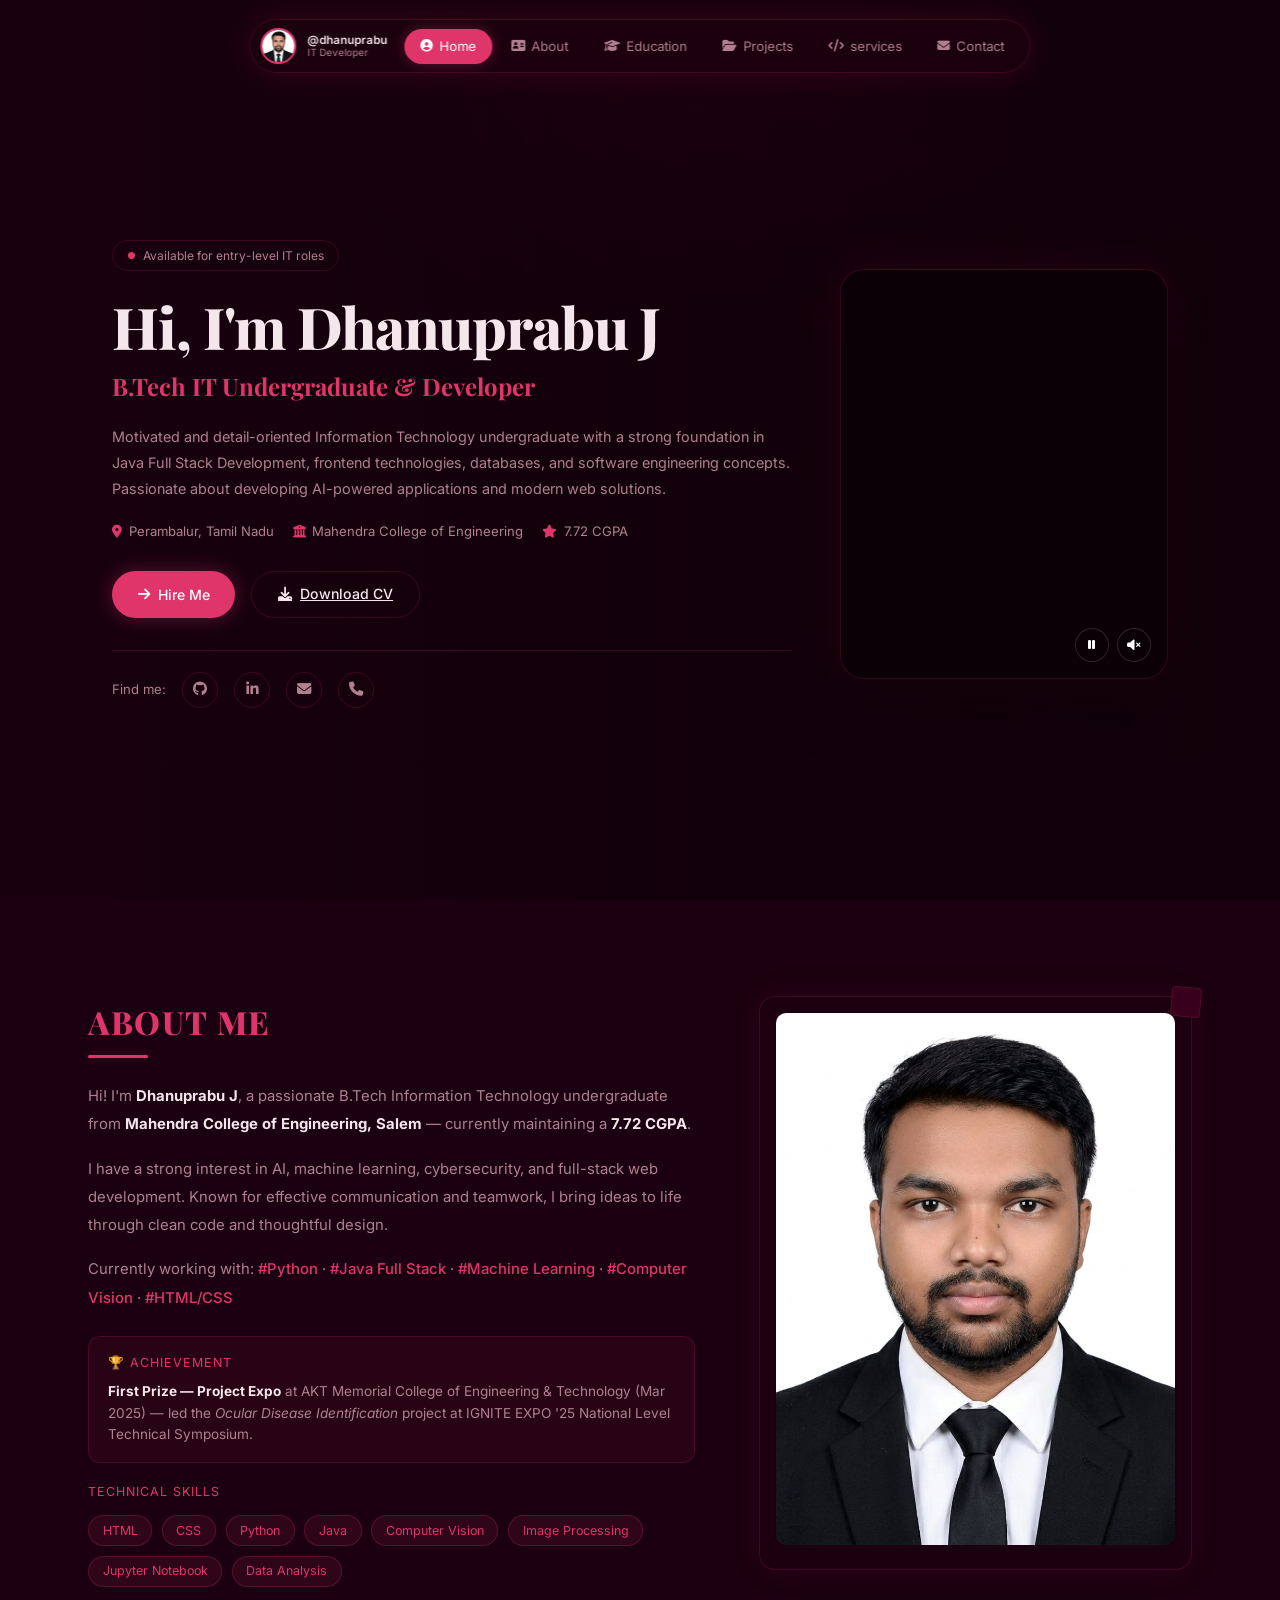
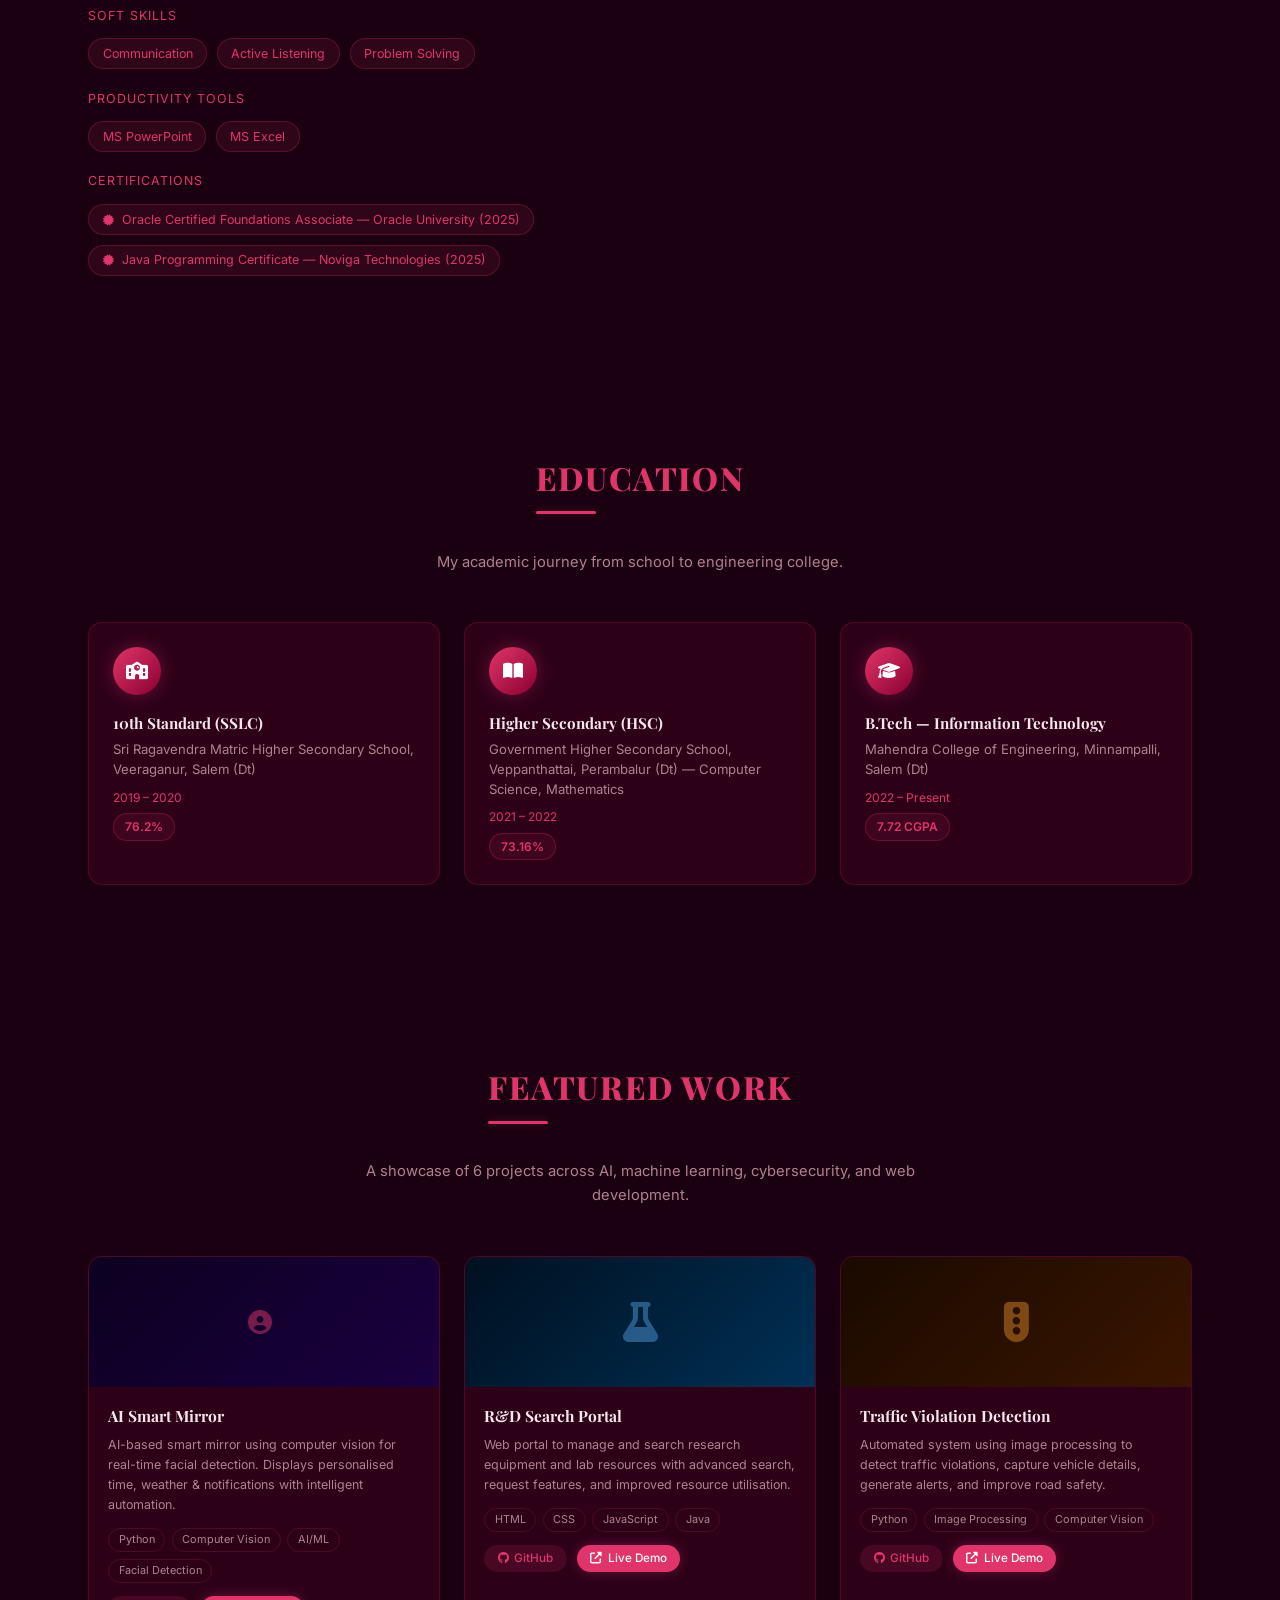
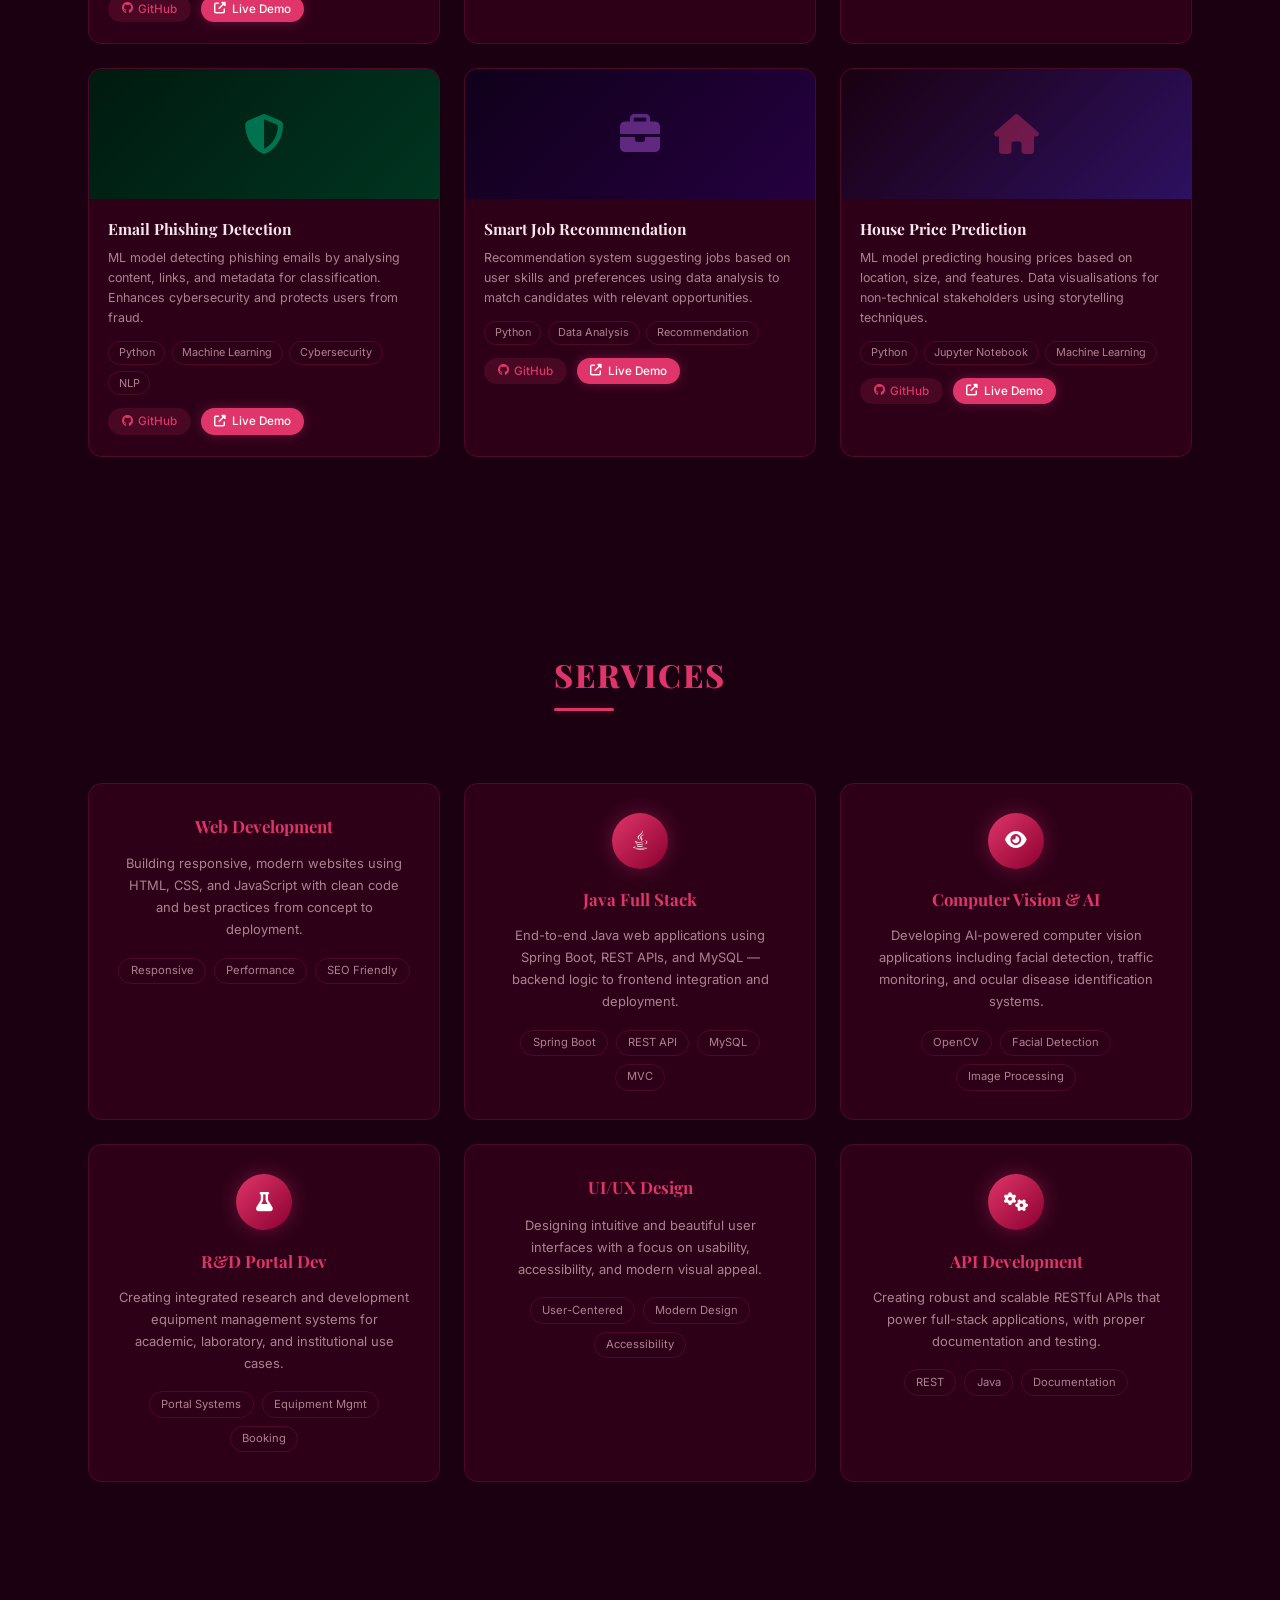
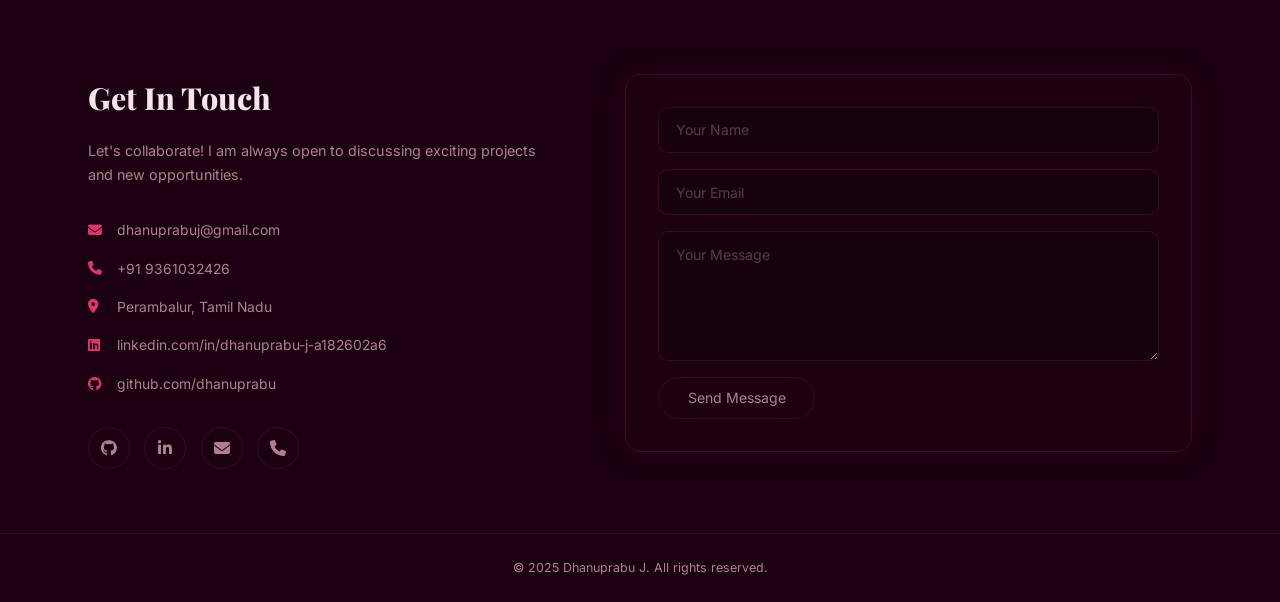
<file: Dhanuprabu_portfolio/index.html>
<!DOCTYPE html>
<html lang="en">
<head>
<meta charset="UTF-8"/>
<meta name="viewport" content="width=device-width, initial-scale=1.0"/>
<title>Dhanuprabu J – IT Developer</title>
<link href="https://fonts.googleapis.com/css2?family=Playfair+Display:wght@700;800&family=Inter:wght@300;400;500;600&display=swap" rel="stylesheet"/>
<link rel="stylesheet" href="https://cdnjs.cloudflare.com/ajax/libs/font-awesome/6.5.0/css/all.min.css"/>
<link rel="stylesheet" href="style.css">
</head>
<body>

<nav id="navbar">
  <div class="nav-avatar"><img src="assets/profile.jpg" alt="Dhanuprabu"/></div>
  <div class="nav-info"><span class="nav-name">@dhanuprabu</span><span class="nav-role">IT Developer</span></div>
  <div class="nav-links">
    <a class="nav-link active" onclick="goTo('home')"><i class="fas fa-user-circle"></i> Home</a>
    <a class="nav-link" onclick="goTo('about')"><i class="fas fa-address-card"></i> About</a>
    <a class="nav-link" onclick="goTo('education')"><i class="fas fa-graduation-cap"></i> Education</a>
    <a class="nav-link" onclick="goTo('projects')"><i class="fas fa-folder-open"></i> Projects</a>
    <a class="nav-link" onclick="goTo('services')"><i class="fas fa-code"></i> services</a>
    <a class="nav-link" onclick="goTo('contact')"><i class="fas fa-envelope"></i> Contact</a>
  </div>
</nav>

<section id="home">
  <video class="hero-video-bg" id="heroBgVideo" autoplay muted loop playsinline preload="auto">
    <source src="assets/hero-video.mp4" type="video/mp4">
  </video>
  <div class="hero-bg-overlay"></div>
  <div class="container">
    <div class="hero-inner">
      <div class="hero-text-col">
        <div class="hero-avail"><span class="dot"></span> Available for entry-level IT roles</div>
        <h1 class="hero-title">Hi, I'm Dhanuprabu J</h1>
        <div class="hero-role">B.Tech IT Undergraduate &amp; Developer</div>
        <p class="hero-desc">Motivated and detail-oriented Information Technology undergraduate with a strong foundation in Java Full Stack Development, frontend technologies, databases, and software engineering concepts. Passionate about developing AI-powered applications and modern web solutions.</p>
        <div class="hero-meta">
          <span><i class="fas fa-map-marker-alt"></i> Perambalur, Tamil Nadu</span>
          <span><i class="fas fa-university"></i> Mahendra College of Engineering</span>
          <span><i class="fas fa-star"></i> 7.72 CGPA</span>
        </div>
        <div class="hero-btns">
          <button class="btn-primary" onclick="goTo('contact')"><i class="fas fa-arrow-right"></i> Hire Me</button>
          <a class="btn-outline" id="downloadCvBtn" href="assets/Dhanuprabu_J_Resume.pdf" download="Dhanuprabu_J_Resume.pdf"><i class="fas fa-download"></i> Download CV</a>
        </div>
        <hr class="hero-divider"/>
        <div class="hero-social">
          <span>Find me:</span>
          <a class="social-icon" href="https://github.com/dhanuprabu" target="_blank"><i class="fab fa-github"></i></a>
          <a class="social-icon" href="https://www.linkedin.com/in/dhanuprabu-j-a182602a6" target="_blank"><i class="fab fa-linkedin-in"></i></a>
          <a class="social-icon" href="mailto:dhanuprabuj@gmail.com"><i class="fas fa-envelope"></i></a>
          <a class="social-icon" href="tel:+919361032426"><i class="fas fa-phone"></i></a>
        </div>
      </div>
      <div class="hero-right">
        <div class="video-card">
          <video autoplay muted loop playsinline preload="auto" id="heroCardVideo">
            <source src="assets/hero-video.mp4" type="video/mp4">
          </video>
          <div class="video-card-controls">
            <div class="vc-btn" id="vcPlayPause" onclick="toggleHeroCardVideo()"><i class="fas fa-pause"></i></div>
            <div class="vc-btn" onclick="toggleHeroCardMute()" id="vcMute"><i class="fas fa-volume-mute"></i></div>
          </div>
        </div>
      </div>
    </div>
  </div>
</section>

<section id="about">
  <div class="container">
    <div class="about-grid reveal">
      <div>
        <div class="section-heading">About Me</div>
        <div class="about-text">
          <p>Hi! I'm <strong style="color:var(--text);">Dhanuprabu J</strong>, a passionate B.Tech Information Technology undergraduate from <strong style="color:var(--text);">Mahendra College of Engineering, Salem</strong> — currently maintaining a <strong style="color:var(--text);">7.72 CGPA</strong>.</p>
          <p>I have a strong interest in AI, machine learning, cybersecurity, and full-stack web development. Known for effective communication and teamwork, I bring ideas to life through clean code and thoughtful design.</p>
          <p>Currently working with: <span class="hash">#Python</span> · <span class="hash">#Java Full Stack</span> · <span class="hash">#Machine Learning</span> · <span class="hash">#Computer Vision</span> · <span class="hash">#HTML/CSS</span></p>
        </div>
        <div class="ach-box">
          <div class="ach-title">🏆 Achievement</div>
          <p><strong style="color:var(--text);">First Prize — Project Expo</strong> at AKT Memorial College of Engineering &amp; Technology (Mar 2025) — led the <em>Ocular Disease Identification</em> project at IGNITE EXPO '25 National Level Technical Symposium.</p>
        </div>
        <span class="sub-label">Technical Skills</span>
        <div class="skills-row">
          <span class="skill-pill">HTML</span><span class="skill-pill">CSS</span><span class="skill-pill">Python</span><span class="skill-pill">Java</span>
          <span class="skill-pill">Computer Vision</span><span class="skill-pill">Image Processing</span>
          <span class="skill-pill">Jupyter Notebook</span><span class="skill-pill">Data Analysis</span>
        </div>
        <span class="sub-label">Soft Skills</span>
        <div class="skills-row">
          <span class="skill-pill">Communication</span><span class="skill-pill">Active Listening</span><span class="skill-pill">Problem Solving</span>
        </div>
        <span class="sub-label">Productivity Tools</span>
        <div class="skills-row">
          <span class="skill-pill">MS PowerPoint</span><span class="skill-pill">MS Excel</span>
        </div>
        <span class="sub-label">Certifications</span>
        <div class="skills-row">
          <span class="skill-pill"><i class="fas fa-certificate" style="margin-right:4px;font-size:0.68rem;"></i> Oracle Certified Foundations Associate — Oracle University (2025)</span>
          <span class="skill-pill"><i class="fas fa-certificate" style="margin-right:4px;font-size:0.68rem;"></i> Java Programming Certificate — Noviga Technologies (2025)</span>
        </div>
      </div>
      <div>
        <div class="about-img-card"><img src="assets/profile.jpg" alt="Dhanuprabu J"/></div>
      </div>
    </div>
  </div>
</section>

<section id="education">
  <div class="container">
    <div class="section-center reveal"><div class="section-heading">Education</div><p>My academic journey from school to engineering college.</p></div>
    <div class="edu-grid reveal">
      <div class="edu-card">
        <div class="edu-icon"><i class="fas fa-school"></i></div>
        <div class="edu-degree">10th Standard (SSLC)</div>
        <div class="edu-school">Sri Ragavendra Matric Higher Secondary School, Veeraganur, Salem (Dt)</div>
        <div class="edu-year">2019 – 2020</div>
        <span class="edu-score">76.2%</span>
      </div>
      <div class="edu-card">
        <div class="edu-icon"><i class="fas fa-book-open"></i></div>
        <div class="edu-degree">Higher Secondary (HSC)</div>
        <div class="edu-school">Government Higher Secondary School, Veppanthattai, Perambalur (Dt) — Computer Science, Mathematics</div>
        <div class="edu-year">2021 – 2022</div>
        <span class="edu-score">73.16%</span>
      </div>
      <div class="edu-card">
        <div class="edu-icon"><i class="fas fa-graduation-cap"></i></div>
        <div class="edu-degree">B.Tech — Information Technology</div>
        <div class="edu-school">Mahendra College of Engineering, Minnampalli, Salem (Dt)</div>
        <div class="edu-year">2022 – Present</div>
        <span class="edu-score">7.72 CGPA</span>
      </div>
    </div>
  </div>
</section>

<section id="projects">
  <div class="container">
    <div class="section-center reveal">
      <div class="section-heading">Featured Work</div>
      <p>A showcase of 6 projects across AI, machine learning, cybersecurity, and web development.</p>
    </div>
    <div class="projects-grid">

      <div class="project-card reveal">
        <div class="project-thumb" style="background:linear-gradient(135deg,#0d0020,#1a0040);color:rgba(160,100,255,0.5);"><i class="fas fa-mirror" style="font-size:2.2rem;"></i><i class="fas fa-user-circle" style="font-size:1.5rem;margin-left:-0.5rem;color:rgba(224,53,106,0.5);"></i></div>
        <div class="project-body">
          <div class="project-title">AI Smart Mirror</div>
          <p class="project-desc">AI-based smart mirror using computer vision for real-time facial detection. Displays personalised time, weather &amp; notifications with intelligent automation.</p>
          <div class="tech-tags"><span class="tech-tag">Python</span><span class="tech-tag">Computer Vision</span><span class="tech-tag">AI/ML</span><span class="tech-tag">Facial Detection</span></div>
          <div class="project-btns">
            <button class="pbtn pbtn-gh"><i class="fab fa-github"></i> GitHub</button>
            <button class="pbtn pbtn-demo" onclick="window.open('https://69d7f37aac1aa747d41757c2--brilliant-starlight-b9158c.netlify.app/','_blank')"><i class="fas fa-external-link-alt"></i> Live Demo</button>
          </div>
        </div>
      </div>

      <div class="project-card reveal">
        <div class="project-thumb" style="background:linear-gradient(135deg,#001020,#003055);color:rgba(96,180,255,0.4);"><i class="fas fa-flask"></i></div>
        <div class="project-body">
          <div class="project-title">R&amp;D Search Portal</div>
          <p class="project-desc">Web portal to manage and search research equipment and lab resources with advanced search, request features, and improved resource utilisation.</p>
          <div class="tech-tags"><span class="tech-tag">HTML</span><span class="tech-tag">CSS</span><span class="tech-tag">JavaScript</span><span class="tech-tag">Java</span></div>
          <div class="project-btns">
            <button class="pbtn pbtn-gh"><i class="fab fa-github"></i> GitHub</button>
            <button class="pbtn pbtn-demo" onclick="window.open('https://spiffy-centaur-87545f.netlify.app/','_blank')"><i class="fas fa-external-link-alt"></i> Live Demo</button>
          </div>
        </div>
      </div>

      <div class="project-card reveal">
        <div class="project-thumb" style="background:linear-gradient(135deg,#1a0a00,#3a1500);color:rgba(255,160,50,0.4);"><i class="fas fa-traffic-light"></i></div>
        <div class="project-body">
          <div class="project-title">Traffic Violation Detection</div>
          <p class="project-desc">Automated system using image processing to detect traffic violations, capture vehicle details, generate alerts, and improve road safety.</p>
          <div class="tech-tags"><span class="tech-tag">Python</span><span class="tech-tag">Image Processing</span><span class="tech-tag">Computer Vision</span></div>
          <div class="project-btns">
            <button class="pbtn pbtn-gh"><i class="fab fa-github"></i> GitHub</button>
            <button class="pbtn pbtn-demo"><i class="fas fa-external-link-alt"></i> Live Demo</button>
          </div>
        </div>
      </div>

      <div class="project-card reveal">
        <div class="project-thumb" style="background:linear-gradient(135deg,#001a10,#003520);color:rgba(0,229,160,0.4);"><i class="fas fa-shield-alt"></i></div>
        <div class="project-body">
          <div class="project-title">Email Phishing Detection</div>
          <p class="project-desc">ML model detecting phishing emails by analysing content, links, and metadata for classification. Enhances cybersecurity and protects users from fraud.</p>
          <div class="tech-tags"><span class="tech-tag">Python</span><span class="tech-tag">Machine Learning</span><span class="tech-tag">Cybersecurity</span><span class="tech-tag">NLP</span></div>
          <div class="project-btns">
            <button class="pbtn pbtn-gh"><i class="fab fa-github"></i> GitHub</button>
            <button class="pbtn pbtn-demo"><i class="fas fa-external-link-alt"></i> Live Demo</button>
          </div>
        </div>
      </div>

      <div class="project-card reveal">
        <div class="project-thumb" style="background:linear-gradient(135deg,#10001a,#250040);color:rgba(200,100,255,0.4);"><i class="fas fa-briefcase"></i></div>
        <div class="project-body">
          <div class="project-title">Smart Job Recommendation</div>
          <p class="project-desc">Recommendation system suggesting jobs based on user skills and preferences using data analysis to match candidates with relevant opportunities.</p>
          <div class="tech-tags"><span class="tech-tag">Python</span><span class="tech-tag">Data Analysis</span><span class="tech-tag">Recommendation</span></div>
          <div class="project-btns">
            <button class="pbtn pbtn-gh"><i class="fab fa-github"></i> GitHub</button>
            <button class="pbtn pbtn-demo" onclick="window.open('https://v0-smart-job-recommendation-eight.vercel.app/','_blank')"><i class="fas fa-external-link-alt"></i> Live Demo</button>
          </div>
        </div>
      </div>

      <div class="project-card reveal">
        <div class="project-thumb" style="background:linear-gradient(135deg,#1a0010,#2d1060);color:rgba(224,53,106,0.4);"><i class="fas fa-home"></i></div>
        <div class="project-body">
          <div class="project-title">House Price Prediction</div>
          <p class="project-desc">ML model predicting housing prices based on location, size, and features. Data visualisations for non-technical stakeholders using storytelling techniques.</p>
          <div class="tech-tags"><span class="tech-tag">Python</span><span class="tech-tag">Jupyter Notebook</span><span class="tech-tag">Machine Learning</span></div>
          <div class="project-btns">
            <button class="pbtn pbtn-gh" onclick="window.open('https://github.com/dhanuprabu/House-price-predictor-7.git','_blank')"><i class="fab fa-github"></i> GitHub</button>
            <button class="pbtn pbtn-demo"><i class="fas fa-external-link-alt"></i> Live Demo</button>
          </div>
        </div>
      </div>

    </div>
  </div>
</section>

<section id="services">
  <div class="container">
    <div class="section-center reveal"><div class="section-heading">Services</div></div>
    <div class="services-grid">
      <div class="service-card reveal">
        <div class="service-title" style="margin-bottom:0.8rem;">Web Development</div>
        <p class="service-desc">Building responsive, modern websites using HTML, CSS, and JavaScript with clean code and best practices from concept to deployment.</p>
        <div class="service-tags"><span class="service-tag">Responsive</span><span class="service-tag">Performance</span><span class="service-tag">SEO Friendly</span></div>
      </div>
      <div class="service-card reveal">
        <div class="service-icon"><i class="fab fa-java"></i></div>
        <div class="service-title">Java Full Stack</div>
        <p class="service-desc">End-to-end Java web applications using Spring Boot, REST APIs, and MySQL — backend logic to frontend integration and deployment.</p>
        <div class="service-tags"><span class="service-tag">Spring Boot</span><span class="service-tag">REST API</span><span class="service-tag">MySQL</span><span class="service-tag">MVC</span></div>
      </div>
      <div class="service-card reveal">
        <div class="service-icon"><i class="fas fa-eye"></i></div>
        <div class="service-title">Computer Vision &amp; AI</div>
        <p class="service-desc">Developing AI-powered computer vision applications including facial detection, traffic monitoring, and ocular disease identification systems.</p>
        <div class="service-tags"><span class="service-tag">OpenCV</span><span class="service-tag">Facial Detection</span><span class="service-tag">Image Processing</span></div>
      </div>
      <div class="service-card reveal">
        <div class="service-icon"><i class="fas fa-flask"></i></div>
        <div class="service-title">R&amp;D Portal Dev</div>
        <p class="service-desc">Creating integrated research and development equipment management systems for academic, laboratory, and institutional use cases.</p>
        <div class="service-tags"><span class="service-tag">Portal Systems</span><span class="service-tag">Equipment Mgmt</span><span class="service-tag">Booking</span></div>
      </div>
      <div class="service-card reveal">
        <div class="service-title" style="margin-bottom:0.8rem;">UI/UX Design</div>
        <p class="service-desc">Designing intuitive and beautiful user interfaces with a focus on usability, accessibility, and modern visual appeal.</p>
        <div class="service-tags"><span class="service-tag">User-Centered</span><span class="service-tag">Modern Design</span><span class="service-tag">Accessibility</span></div>
      </div>
      <div class="service-card reveal">
        <div class="service-icon"><i class="fas fa-cogs"></i></div>
        <div class="service-title">API Development</div>
        <p class="service-desc">Creating robust and scalable RESTful APIs that power full-stack applications, with proper documentation and testing.</p>
        <div class="service-tags"><span class="service-tag">REST</span><span class="service-tag">Java</span><span class="service-tag">Documentation</span></div>
      </div>
    </div>
  </div>
</section>

<section id="contact">
  <div class="container">
    <div class="contact-grid reveal">
      <div>
        <div class="contact-title">Get In Touch</div>
        <p class="contact-sub">Let's collaborate! I am always open to discussing exciting projects and new opportunities.</p>
        <div class="contact-info">
          <div class="contact-item"><i class="fas fa-envelope"></i> dhanuprabuj@gmail.com</div>
          <div class="contact-item"><i class="fas fa-phone"></i> +91 9361032426</div>
          <div class="contact-item"><i class="fas fa-map-marker-alt"></i> Perambalur, Tamil Nadu</div>
          <div class="contact-item"><i class="fab fa-linkedin"></i> linkedin.com/in/dhanuprabu-j-a182602a6</div>
          <div class="contact-item"><i class="fab fa-github"></i> github.com/dhanuprabu</div>
        </div>
        <div class="contact-socials">
          <a class="csocial" href="https://github.com/dhanuprabu" target="_blank"><i class="fab fa-github"></i></a>
          <a class="csocial" href="https://www.linkedin.com/in/dhanuprabu-j-a182602a6" target="_blank"><i class="fab fa-linkedin-in"></i></a>
          <a class="csocial" href="mailto:dhanuprabuj@gmail.com"><i class="fas fa-envelope"></i></a>
          <a class="csocial" href="tel:+919361032426"><i class="fas fa-phone"></i></a>
        </div>
      </div>
      <div class="contact-form-wrap">
        <div class="cform">
          <input type="text" placeholder="Your Name"/>
          <input type="email" placeholder="Your Email"/>
          <textarea placeholder="Your Message"></textarea>
          <button type="button">Send Message</button>
        </div>
      </div>
    </div>
  </div>
</section>

<footer><p>© 2025 Dhanuprabu J. All rights reserved.</p></footer>

<script src="script.js"></script>
</body>

</html>
</file>
<file: Dhanuprabu_portfolio/style.css>
*,*::before,*::after{box-sizing:border-box;margin:0;padding:0;}
:root{--bg:#1a0010;--card:#2d0018;--accent:#e0356a;--accent2:#ff4d7d;--accentglow:rgba(224,53,106,0.35);--text:#f5e6ec;--muted:#b08090;--border:rgba(224,53,106,0.18);--green:#00e5a0;}
html{scroll-behavior:smooth;}
body{background:var(--bg);color:var(--text);font-family:'Inter',sans-serif;font-size:16px;line-height:1.6;overflow-x:hidden;}
body::before{content:'';position:fixed;top:-20%;left:50%;transform:translateX(-50%);width:900px;height:500px;background:radial-gradient(ellipse at center,rgba(180,20,80,0.28) 0%,transparent 70%);pointer-events:none;z-index:0;}

nav{position:fixed;top:1.2rem;left:50%;transform:translateX(-50%);z-index:1000;background:rgba(30,0,15,0.75);backdrop-filter:blur(18px);border:1px solid var(--border);border-radius:50px;padding:0.5rem 0.6rem;display:flex;align-items:center;gap:0.3rem;box-shadow:0 0 30px rgba(180,20,80,0.2);transition:all 0.3s;}
nav.scrolled{top:0.5rem;background:rgba(20,0,10,0.92);}
.nav-avatar{width:36px;height:36px;border-radius:50%;overflow:hidden;margin-right:0.4rem;flex-shrink:0;border:2px solid var(--accent);}
.nav-avatar img{width:100%;height:100%;object-fit:cover;object-position:top;}
.nav-info{display:flex;flex-direction:column;margin-right:0.8rem;}
.nav-name{font-size:0.72rem;font-weight:600;color:var(--text);line-height:1.1;}
.nav-role{font-size:0.62rem;color:var(--muted);line-height:1.1;}
.nav-links{display:flex;gap:0.2rem;}
.nav-link{display:flex;align-items:center;gap:0.4rem;padding:0.45rem 1rem;border-radius:50px;color:var(--muted);font-size:0.82rem;text-decoration:none;transition:all 0.2s;cursor:pointer;border:none;background:transparent;font-family:'Inter',sans-serif;}
.nav-link i{font-size:0.78rem;}
.nav-link:hover,.nav-link.active{background:var(--accent);color:#fff;box-shadow:0 0 14px var(--accentglow);}

section{position:relative;z-index:1;}
.container{max-width:1200px;margin:0 auto;padding:0 3rem;}

#home{min-height:100vh;display:flex;align-items:center;padding:6rem 0 3rem;position:relative;overflow:hidden;z-index:1;}
.hero-video-bg{position:absolute;top:0;left:0;width:100%;height:100%;object-fit:cover;object-position:70% center;z-index:0;display:block;background:#000;opacity:0.35;}
.hero-bg-overlay{position:absolute;top:0;left:0;width:100%;height:100%;z-index:0;background:linear-gradient(90deg,rgba(26,0,16,0.96) 0%,rgba(20,0,12,0.75) 45%,rgba(15,0,9,0.4) 100%);pointer-events:none;}
.video-card{position:relative;border-radius:24px;overflow:hidden;background:#0a0006;border:1px solid var(--border);box-shadow:0 20px 60px rgba(0,0,0,0.5),0 0 50px rgba(180,20,80,0.18);aspect-ratio:4/5;max-width:380px;width:100%;margin:0 auto;}
.video-card video{width:100%;height:100%;object-fit:cover;display:block;}
.video-card-controls{position:absolute;bottom:1rem;right:1rem;display:flex;gap:0.5rem;z-index:3;}
.vc-btn{width:34px;height:34px;border-radius:50%;background:rgba(10,0,6,0.7);backdrop-filter:blur(6px);border:1px solid rgba(255,255,255,0.15);display:flex;align-items:center;justify-content:center;color:#fff;font-size:0.75rem;cursor:pointer;transition:all 0.2s;}
.vc-btn:hover{background:var(--accent);}
#home .container{position:relative;z-index:2;}
@keyframes pulse{0%,100%{opacity:1;}50%{opacity:0.4;}}
.hero-inner{display:grid;grid-template-columns:1.35fr 0.65fr;gap:3rem;align-items:center;width:100%;}
.hero-text-col{max-width:none;width:100%;text-align:left;}
.hero-avail{display:inline-flex;align-items:center;gap:0.5rem;border:1px solid var(--border);border-radius:50px;padding:0.3rem 0.9rem;font-size:0.75rem;color:var(--muted);margin-bottom:1.5rem;animation:fadeInDown 0.6s ease both;}
.hero-avail .dot{width:7px;height:7px;border-radius:50%;background:var(--accent);animation:pulse 2s infinite;}
h1.hero-title{font-family:'Playfair Display',serif;font-size:clamp(2.6rem,4.5vw,3.8rem);font-weight:800;line-height:1.1;letter-spacing:-0.02em;margin-bottom:0.5rem;animation:fadeInUp 0.7s ease 0.1s both;}
.hero-role{font-family:'Playfair Display',serif;font-size:clamp(1.1rem,2vw,1.5rem);font-weight:700;color:var(--accent);margin-bottom:1.2rem;animation:fadeInUp 0.7s ease 0.2s both;}
.hero-desc{color:var(--muted);font-size:0.9rem;line-height:1.8;max-width:680px;margin-bottom:1.2rem;animation:fadeInUp 0.7s ease 0.3s both;}
.hero-meta{display:flex;gap:1.2rem;margin-bottom:1.8rem;font-size:0.82rem;color:var(--muted);animation:fadeInUp 0.7s ease 0.35s both;flex-wrap:wrap;}
.hero-meta span{display:flex;align-items:center;gap:0.4rem;}
.hero-meta i{color:var(--accent);}
.hero-btns{display:flex;gap:1rem;margin-bottom:2rem;animation:fadeInUp 0.7s ease 0.4s both;}
.btn-primary{background:var(--accent);color:#fff;border:none;border-radius:50px;padding:0.7rem 1.6rem;font-size:0.88rem;font-weight:500;cursor:pointer;font-family:'Inter',sans-serif;transition:all 0.2s;box-shadow:0 0 20px var(--accentglow);display:flex;align-items:center;gap:0.5rem;}
.btn-primary:hover{background:var(--accent2);box-shadow:0 0 30px var(--accentglow);}
.btn-outline{background:transparent;color:var(--text);border:1px solid var(--border);border-radius:50px;padding:0.7rem 1.6rem;font-size:0.88rem;font-weight:500;cursor:pointer;font-family:'Inter',sans-serif;transition:all 0.2s;display:flex;align-items:center;gap:0.5rem;}
.btn-outline:hover{border-color:var(--accent);color:var(--accent);}
.hero-divider{border:none;border-top:1px solid var(--border);margin-bottom:1.3rem;}
.hero-social{display:flex;align-items:center;gap:1rem;font-size:0.82rem;color:var(--muted);}
.social-icon{width:36px;height:36px;border-radius:50%;border:1px solid var(--border);display:flex;align-items:center;justify-content:center;color:var(--muted);font-size:0.9rem;transition:all 0.2s;cursor:pointer;text-decoration:none;}
.social-icon:hover{border-color:var(--accent);color:var(--accent);box-shadow:0 0 12px var(--accentglow);}

.hero-right{animation:fadeIn 0.9s ease 0.3s both;display:flex;flex-direction:column;align-items:center;gap:1.2rem;}
.hero-photo-ring{width:140px;height:140px;border-radius:50%;border:3px solid var(--accent);box-shadow:0 0 30px var(--accentglow),0 0 70px rgba(180,20,80,0.2);overflow:hidden;flex-shrink:0;}
.hero-photo-ring img{width:100%;height:100%;object-fit:cover;object-position:top;}
.core-ui{background:rgba(30,0,18,0.8);border:1px solid var(--border);border-radius:16px;padding:1.2rem;box-shadow:0 0 40px rgba(180,20,80,0.15);position:relative;overflow:hidden;width:100%;}
.core-ui::before{content:'';position:absolute;top:50%;left:50%;transform:translate(-50%,-50%);width:300px;height:300px;background:radial-gradient(ellipse,rgba(180,20,80,0.3) 0%,transparent 70%);pointer-events:none;}
.core-ui-header{display:flex;justify-content:space-between;align-items:center;margin-bottom:1rem;font-size:0.72rem;letter-spacing:0.1em;}
.core-ui-header .label{color:var(--muted);}
.online{color:var(--green);font-weight:600;}
.core-ui-sphere{position:relative;width:200px;height:200px;margin:0 auto 1.2rem;display:flex;align-items:center;justify-content:center;}
.sphere-glow{width:145px;height:145px;border-radius:50%;background:radial-gradient(ellipse at 35% 35%,#e0356a 0%,#8b0030 45%,#3a0015 80%);box-shadow:0 0 60px rgba(180,20,80,0.6),0 0 120px rgba(180,20,80,0.25);display:flex;align-items:center;justify-content:center;position:relative;z-index:2;animation:sphPulse 3s ease-in-out infinite;}
@keyframes sphPulse{0%,100%{box-shadow:0 0 60px rgba(180,20,80,0.6),0 0 120px rgba(180,20,80,0.25);}50%{box-shadow:0 0 80px rgba(180,20,80,0.9),0 0 160px rgba(180,20,80,0.35);}}
.sphere-text{color:rgba(255,255,255,0.9);font-size:0.8rem;letter-spacing:0.15em;font-weight:600;}
.sphere-ring{position:absolute;border-radius:50%;}
.ring1{width:185px;height:185px;border:1px solid rgba(224,53,106,0.25);animation:rotateSlow 8s linear infinite;}
.ring2{width:200px;height:200px;border:1px solid rgba(224,53,106,0.12);animation:rotateSlow 12s linear infinite reverse;}
@keyframes rotateSlow{from{transform:rotate(0deg);}to{transform:rotate(360deg);}}
.orbit-icon{position:absolute;width:32px;height:32px;border-radius:50%;background:rgba(40,0,22,0.9);border:1px solid var(--border);display:flex;align-items:center;justify-content:center;font-size:0.82rem;color:var(--accent);box-shadow:0 0 10px var(--accentglow);animation:orbitFloat 3s ease-in-out infinite;}
.orbit-icon:nth-child(3){top:0;left:50%;transform:translateX(-50%);animation-delay:0s;}
.orbit-icon:nth-child(4){right:0;top:50%;transform:translateY(-50%);animation-delay:0.75s;}
.orbit-icon:nth-child(5){bottom:0;left:50%;transform:translateX(-50%);animation-delay:1.5s;}
.orbit-icon:nth-child(6){left:0;top:50%;transform:translateY(-50%);animation-delay:2.25s;}
@keyframes orbitFloat{0%,100%{opacity:0.7;}50%{opacity:1;}}
.core-ui-stats{display:grid;grid-template-columns:1fr 1fr;gap:0.8rem;}
.core-stat{background:rgba(20,0,12,0.7);border-radius:10px;padding:0.9rem 1rem;border:1px solid var(--border);}
.core-stat .num{font-size:1.5rem;font-weight:700;font-family:'Playfair Display',serif;}
.core-stat .lbl{font-size:0.72rem;color:var(--muted);}

.section-heading{font-family:'Playfair Display',serif;font-size:2rem;font-weight:800;color:var(--accent);text-transform:uppercase;letter-spacing:0.05em;margin-bottom:1.5rem;display:inline-block;}
.section-heading::after{content:'';display:block;width:60px;height:3px;background:var(--accent);border-radius:2px;margin-top:0.5rem;box-shadow:0 0 10px var(--accentglow);}
.section-center{text-align:center;margin-bottom:3rem;}
.section-center .section-heading{display:inline-block;}
.section-center p{color:var(--muted);font-size:0.92rem;max-width:620px;margin:0.8rem auto 0;}

#about{padding:6rem 0;}
.about-grid{display:grid;grid-template-columns:1.4fr 1fr;gap:4rem;align-items:start;}
.about-text p{color:var(--muted);line-height:1.9;margin-bottom:1rem;font-size:0.93rem;}
.hash{color:var(--accent);font-weight:500;}
.about-img-card{position:relative;background:rgba(30,0,18,0.6);border:1px solid var(--border);border-radius:16px;padding:1rem;box-shadow:0 0 30px rgba(180,20,80,0.12);}
.about-img-card::before{content:'';position:absolute;top:-10px;right:-10px;width:30px;height:30px;background:rgba(60,0,30,0.9);border-radius:4px;border:1px solid var(--border);transform:rotate(5deg);}
.about-img-card img{width:100%;aspect-ratio:3/4;object-fit:cover;object-position:top;border-radius:10px;}
.skill-pill{background:rgba(224,53,106,0.1);border:1px solid rgba(224,53,106,0.25);border-radius:50px;padding:0.28rem 0.85rem;font-size:0.78rem;color:var(--accent);}
.skills-row{display:flex;flex-wrap:wrap;gap:0.6rem;margin-top:0.8rem;}
.ach-box{margin-top:1.5rem;background:rgba(224,53,106,0.07);border:1px solid var(--border);border-radius:12px;padding:1rem 1.2rem;}
.ach-box .ach-title{font-size:0.78rem;text-transform:uppercase;letter-spacing:0.08em;color:var(--accent);margin-bottom:0.5rem;}
.ach-box p{font-size:0.85rem;color:var(--muted);line-height:1.6;}
.sub-label{font-size:0.78rem;text-transform:uppercase;letter-spacing:0.08em;color:var(--accent);margin-bottom:0.6rem;margin-top:1.2rem;display:block;}

#education{padding:5rem 0;}
.edu-grid{display:grid;grid-template-columns:repeat(3,1fr);gap:1.5rem;}
.edu-card{background:var(--card);border:1px solid var(--border);border-radius:14px;padding:1.5rem;transition:all 0.25s;}
.edu-card:hover{border-color:rgba(224,53,106,0.4);transform:translateY(-4px);box-shadow:0 10px 30px rgba(180,20,80,0.15);}
.edu-icon{width:48px;height:48px;border-radius:50%;background:linear-gradient(135deg,#e0356a,#8b0030);display:flex;align-items:center;justify-content:center;font-size:1.1rem;color:#fff;margin-bottom:1rem;box-shadow:0 0 18px var(--accentglow);}
.edu-degree{font-family:'Playfair Display',serif;font-size:0.95rem;font-weight:700;color:var(--text);margin-bottom:0.3rem;}
.edu-school{font-size:0.82rem;color:var(--muted);line-height:1.5;margin-bottom:0.5rem;}
.edu-year{font-size:0.75rem;color:var(--accent);margin-bottom:0.4rem;}
.edu-score{display:inline-block;background:rgba(224,53,106,0.1);border:1px solid rgba(224,53,106,0.25);border-radius:50px;padding:0.2rem 0.7rem;font-size:0.75rem;color:var(--accent);font-weight:600;}

#projects{padding:6rem 0;}
.projects-grid{display:grid;grid-template-columns:repeat(3,1fr);gap:1.5rem;}
.project-card{background:var(--card);border:1px solid var(--border);border-radius:14px;overflow:hidden;transition:all 0.25s;cursor:pointer;}
.project-card:hover{border-color:rgba(224,53,106,0.4);transform:translateY(-5px);box-shadow:0 12px 40px rgba(180,20,80,0.2);}
.project-thumb{width:100%;height:130px;display:flex;align-items:center;justify-content:center;font-size:2.5rem;}
.project-body{padding:1.1rem 1.2rem 1.3rem;}
.project-title{font-family:'Playfair Display',serif;font-size:0.97rem;font-weight:700;margin-bottom:0.4rem;}
.project-desc{font-size:0.78rem;color:var(--muted);line-height:1.6;margin-bottom:0.8rem;}
.tech-tags{display:flex;flex-wrap:wrap;gap:0.4rem;margin-bottom:0.8rem;}
.tech-tag{border:1px solid var(--border);border-radius:50px;padding:0.15rem 0.6rem;font-size:0.68rem;color:var(--muted);}
.project-btns{display:flex;gap:0.6rem;}
.pbtn{display:flex;align-items:center;gap:0.35rem;padding:0.4rem 0.85rem;border-radius:50px;font-size:0.73rem;cursor:pointer;font-family:'Inter',sans-serif;font-weight:500;border:none;transition:all 0.2s;}
.pbtn-gh{background:rgba(224,53,106,0.15);color:var(--accent);}
.pbtn-gh:hover{background:var(--accent);color:#fff;}
.pbtn-demo{background:var(--accent);color:#fff;box-shadow:0 0 12px var(--accentglow);}
.pbtn-demo:hover{background:var(--accent2);}

#services{padding:6rem 0;}
.services-grid{display:grid;grid-template-columns:repeat(3,1fr);gap:1.5rem;}
.service-card{background:var(--card);border:1px solid var(--border);border-radius:14px;padding:1.8rem;text-align:center;transition:all 0.25s;}
.service-card:hover{border-color:rgba(224,53,106,0.35);box-shadow:0 0 30px rgba(180,20,80,0.15);transform:translateY(-4px);}
.service-icon{width:56px;height:56px;border-radius:50%;background:linear-gradient(135deg,#e0356a,#8b0030);display:flex;align-items:center;justify-content:center;margin:0 auto 1.1rem;font-size:1.2rem;color:#fff;box-shadow:0 0 20px var(--accentglow);}
.service-title{font-family:'Playfair Display',serif;font-size:1.05rem;font-weight:700;margin-bottom:0.7rem;color:var(--accent);}
.service-desc{font-size:0.81rem;color:var(--muted);line-height:1.7;margin-bottom:1.1rem;}
.service-tags{display:flex;flex-wrap:wrap;gap:0.5rem;justify-content:center;}
.service-tag{border:1px solid var(--border);border-radius:50px;padding:0.2rem 0.7rem;font-size:0.7rem;color:var(--muted);}

#contact{padding:6rem 0 4rem;}
.contact-grid{display:grid;grid-template-columns:1fr 1.2fr;gap:4rem;align-items:start;}
.contact-title{font-family:'Playfair Display',serif;font-size:1.9rem;font-weight:800;margin-bottom:1rem;}
.contact-sub{color:var(--muted);font-size:0.9rem;line-height:1.7;margin-bottom:2rem;}
.contact-info{display:flex;flex-direction:column;gap:1rem;margin-bottom:2rem;}
.contact-item{display:flex;align-items:center;gap:0.8rem;font-size:0.87rem;color:var(--muted);}
.contact-item i{color:var(--accent);width:16px;}
.contact-socials{display:flex;gap:0.9rem;margin-top:0.5rem;}
.csocial{width:42px;height:42px;border-radius:50%;border:1px solid var(--border);display:flex;align-items:center;justify-content:center;color:var(--muted);font-size:1rem;transition:all 0.2s;text-decoration:none;}
.csocial:hover{border-color:var(--accent);color:var(--accent);box-shadow:0 0 14px var(--accentglow);}
.contact-form-wrap{background:rgba(30,0,18,0.6);border:1px solid var(--border);border-radius:16px;padding:2rem;box-shadow:0 0 30px rgba(180,20,80,0.1);}
.cform{display:flex;flex-direction:column;gap:1rem;}
.cform input,.cform textarea{background:rgba(20,0,12,0.6);border:1px solid var(--border);border-radius:10px;padding:0.85rem 1.1rem;color:var(--text);font-family:'Inter',sans-serif;font-size:0.88rem;outline:none;transition:border-color 0.2s;width:100%;}
.cform input::placeholder,.cform textarea::placeholder{color:rgba(176,128,144,0.45);}
.cform input:focus,.cform textarea:focus{border-color:rgba(224,53,106,0.5);}
.cform textarea{min-height:130px;resize:vertical;}
.cform button{background:transparent;color:var(--muted);border:1px solid var(--border);border-radius:50px;padding:0.7rem 1.8rem;font-size:0.88rem;cursor:pointer;font-family:'Inter',sans-serif;transition:all 0.2s;align-self:flex-start;}
.cform button:hover{border-color:var(--accent);color:var(--accent);}
footer{text-align:center;padding:1.5rem 3rem;border-top:1px solid var(--border);color:var(--muted);font-size:0.78rem;}
@keyframes fadeInDown{from{opacity:0;transform:translateY(-20px);}to{opacity:1;transform:translateY(0);}}
@keyframes fadeInUp{from{opacity:0;transform:translateY(20px);}to{opacity:1;transform:translateY(0);}}
@keyframes fadeIn{from{opacity:0;}to{opacity:1;}}
.reveal{opacity:0;transform:translateY(30px);transition:opacity 0.6s ease,transform 0.6s ease;}
.reveal.visible{opacity:1;transform:translateY(0);}
</file>
